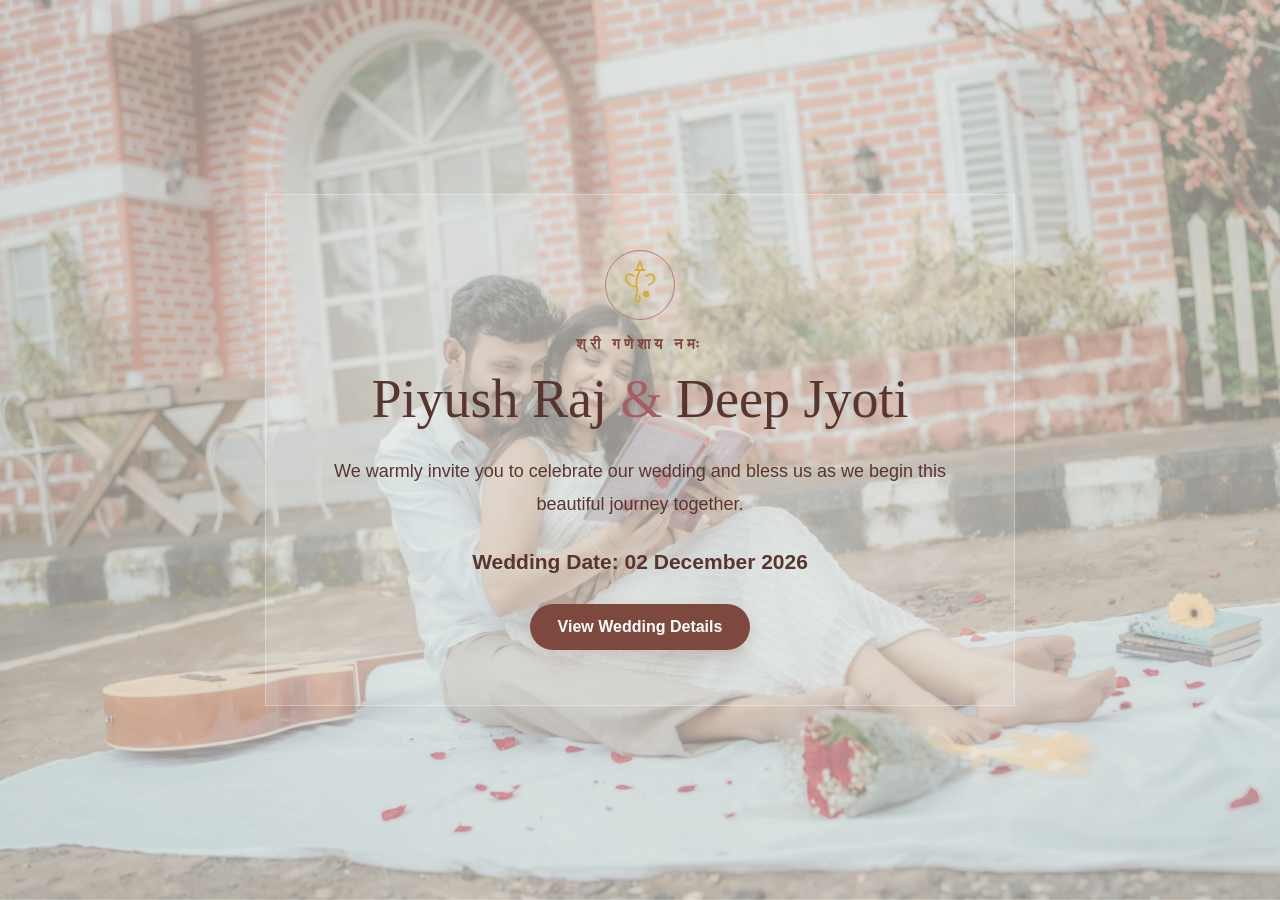
<file: index.html>
<!DOCTYPE html>

<html lang="en">

<head>

<meta charset="UTF-8">

<meta name="viewport" content="width=device-width, initial-scale=1.0">

<link rel="stylesheet" href="style.css">

<title>Wedding Invitation</title>

</head>

<body class="cover-page">

 <div class="fixed-bg-layer"></div>

  <main class="page-container cover-container">

    <section class="cover-card">

            <div class="ganpati-icon" aria-hidden="true" style="display: flex; justify-content: center; margin-bottom: 10px;">
                <svg width="60" height="60" viewBox="0 0 100 100" fill="none" stroke="#d4af37" stroke-width="3" stroke-linecap="round" stroke-linejoin="round">
                    <path d="M40 35 C25 25, 20 45, 35 50" />
                    <path d="M60 35 C75 25, 80 45, 65 50" />
                    <path d="M45 25 L50 10 L55 25 Z" />
                    <path d="M42 25 L58 25" />
                    <path d="M50 25 C45 35, 42 45, 45 55 C48 65, 38 75, 45 78 C50 80, 52 72, 48 68" />
                    <circle cx="60" cy="65" r="4" fill="#d4af37" />
                    <path d="M38 52 L43 53" />
                </svg>
            </div>

      <p class="small-heading">श्री गणेशाय नमः</p>

      <h1 class="couple-name">Piyush Raj <span>&amp;</span> Deep Jyoti</h1>

      <p class="welcome-message">We warmly invite you to celebrate our wedding and bless us as we begin this beautiful journey together.</p>

      <p class="wedding-date">Wedding Date: 02 December 2026</p>

      <a class="primary-button" href="events.html">View Wedding Details</a>

    </section>

  </main>

</body>

</html>
</file>
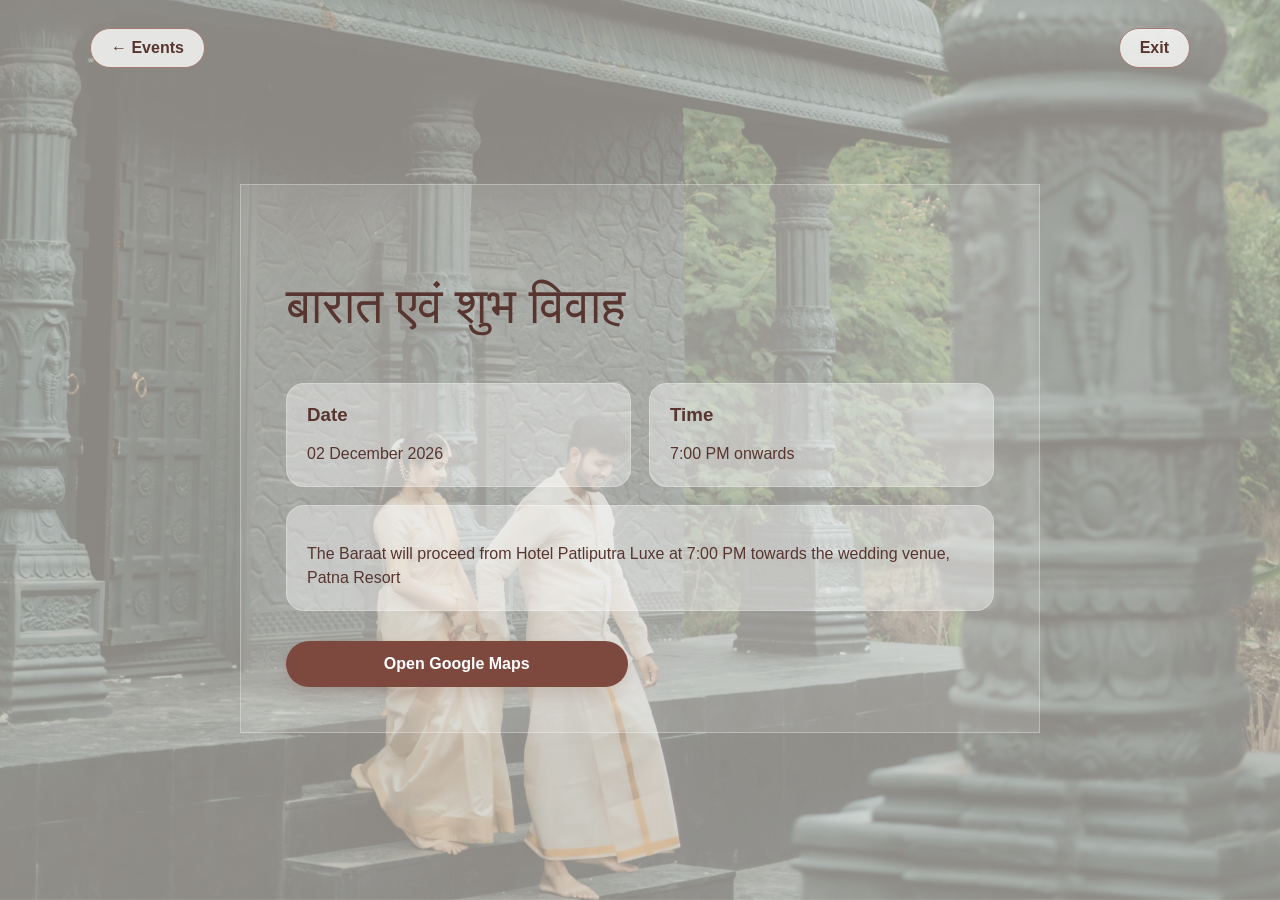
<file: baraat.html>
<!DOCTYPE html>

<html lang="hi">

<head>

<meta charset="UTF-8">

<meta name="viewport" content="width=device-width, initial-scale=1.0">

<link rel="stylesheet" href="style.css">

<title>बारात एवं शुभ विवाह</title>

</head>

<body class="baraat-page">

  <header class="page-header">

    <a class="back-button" href="events.html">&#8592; Events</a>

    <a class="exit-button" href="index.html">Exit</a>

  </header>

 

  <main class="page-container event-detail-container">

    <section class="event-detail-card">

      <h1>बारात एवं शुभ विवाह</h1>

      <div class="detail-grid">

        <div class="detail-box"><h3>Date</h3><p>02 December 2026</p></div>

        <div class="detail-box"><h3>Time</h3><p>7:00 PM onwards</p></div>

        <div class="detail-box full-width"><p>The Baraat will proceed from Hotel Patliputra Luxe at 7:00 PM towards the wedding venue, Patna Resort</p></div>

      </div>

      <div class="map-section">

        <a class="primary-button" href=https://www.google.com/maps/place/Patna+Resort/@25.6372611,85.0826889,17z/data=!3m1!4b1!4m6!3m5!1s0x39ed57cbbeea0da7:0x1a6caf8b62d806cc!8m2!3d25.6372611!4d85.0852638!16s%2Fg%2F11l2gc_r9p?entry=ttu&g_ep=EgoyMDI2MDgxOS4wIKXMDSoASAFQAw%3D%3D target="_blank" rel="noopener noreferrer">Open Google Maps</a>

      </div>

    </section>

  </main>

</body>

</html>
</file>
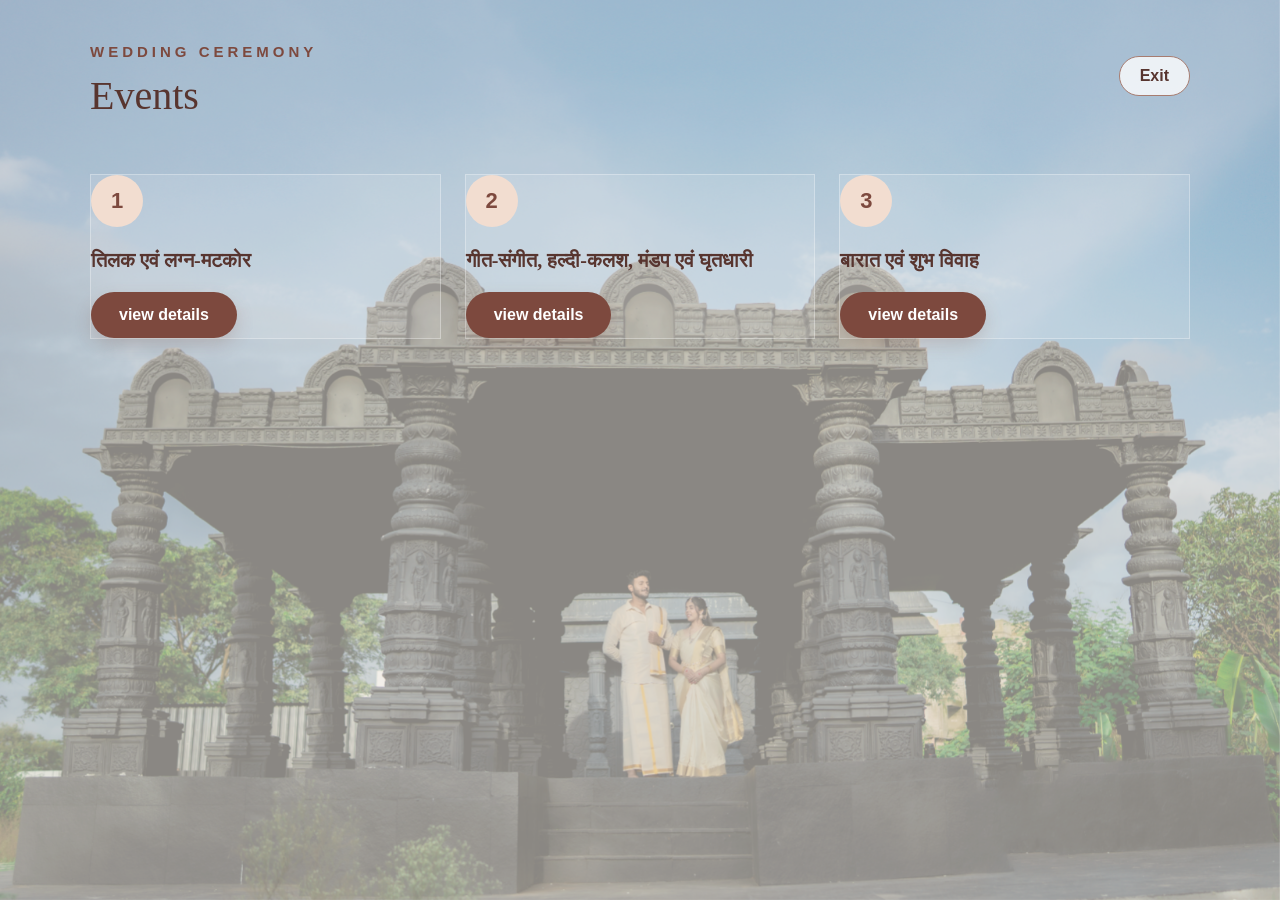
<file: events.html>
<!DOCTYPE html>

<html lang="en">

<head>

<meta charset="UTF-8">

<meta name="viewport" content="width=device-width, initial-scale=1.0">

<link rel="stylesheet" href="style.css">

<title>Wedding Events</title>

</head>

<body class="events-page">

  <header class="page-header">

    <div><p class="small-heading">Wedding Ceremony</p><h1>Events</h1></div>

    <a class="exit-button" href="index.html">Exit</a>

  </header>

 

  <main class="page-container">

    <section class="events-grid" aria-label="Wedding events">

      <article class="event-card">

        <div class="event-number">1</div>

        <h2><strong>तिलक एवं लग्न-मटकोर</strong></h2>

        <a class="primary-button" href="tilak.html">view details</a>

      </article>

 

      <article class="event-card">

        <div class="event-number">2</div>

        <h2><strong>गीत-संगीत, हल्दी-कलश, मंडप एवं घृतधारी</strong></h2>

        <a class="primary-button" href="haldi.html">view details</a>

      </article>

 

      <article class="event-card">

        <div class="event-number">3</div>

        <h2><strong>बारात एवं शुभ विवाह</strong></h2>

        <a class="primary-button" href="baraat.html">view details</a>

      </article>

    </section>

 </main>

</body>

</html>
</file>
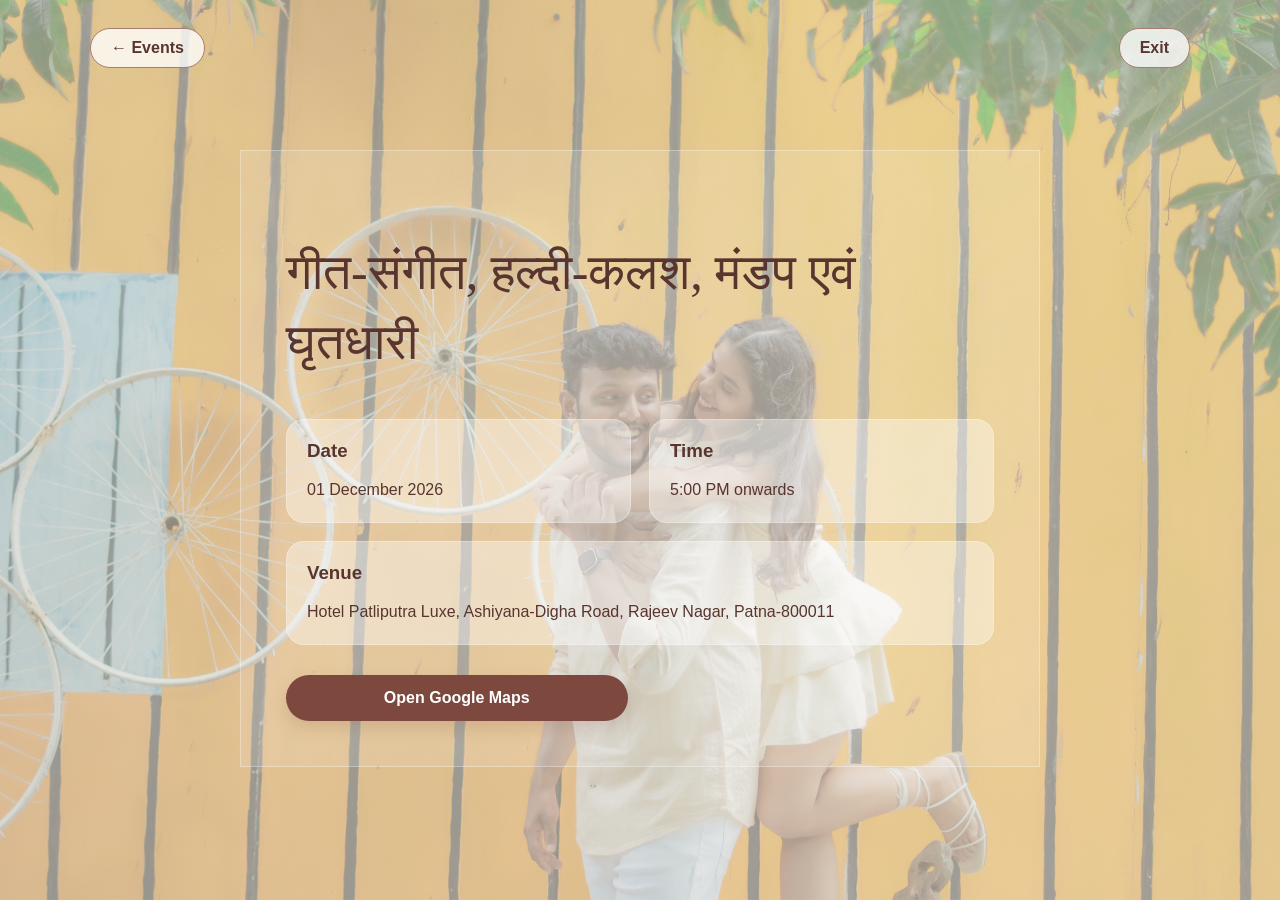
<file: haldi.html>
<!DOCTYPE html>

<html lang="hi">

<head>

<meta charset="UTF-8">

<meta name="viewport" content="width=device-width, initial-scale=1.0">

<link rel="stylesheet" href="style.css">

<title>हल्दी-कलश, मंडप एवं घृतधारी</title>

</head>

<body class="haldi-page">

  <header class="page-header">

    <a class="back-button" href="events.html">&#8592; Events</a>

    <a class="exit-button" href="index.html">Exit</a>

  </header>

 

  <main class="page-container event-detail-container">

    <section class="event-detail-card">

      <h1>गीत-संगीत, हल्दी-कलश, मंडप एवं घृतधारी</h1>

      <div class="detail-grid">

        <div class="detail-box"><h3>Date</h3><p>01 December 2026</p></div>

        <div class="detail-box"><h3>Time</h3><p>5:00 PM onwards</p></div>

        <div class="detail-box full-width"><h3>Venue</h3><p>Hotel Patliputra Luxe, Ashiyana-Digha Road, Rajeev Nagar, Patna-800011</p></div>

      </div>

      <div class="map-section">

      <a class="primary-button" href=https://www.google.com/maps/place/Patliputra+Luxe+Hotel+%26+Banquet/@25.6320118,85.08346,17z/data=!4m10!3m9!1s0x39ed5793e46dbf41:0x77e4dd681a0ce394!5m3!1s2026-09-03!4m1!1i2!8m2!3d25.6320118!4d85.0860349!16s%2Fg%2F11z1qx9qgb?entry=ttu&g_ep=EgoyMDI2MDgxOS4wIKXMDSoASAFQAw%3D%3D target="_blank" rel="noopener noreferrer">Open Google Maps</a>

        </div>

      </div>

    </section>

  </main>

</body>

</html>
</file>
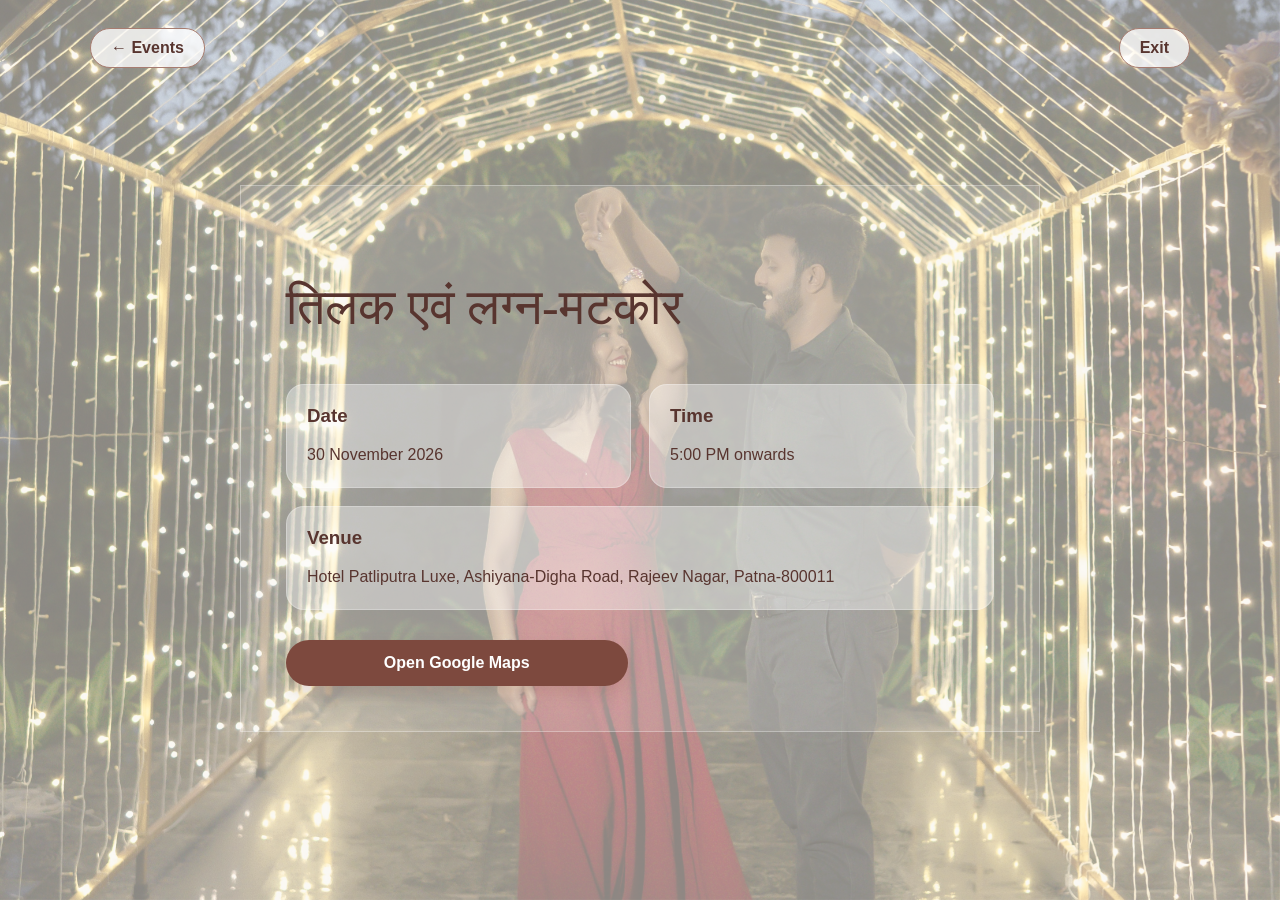
<file: tilak.html>
<!DOCTYPE html>

<html lang="hi">

<head>

<meta charset="UTF-8">

<meta name="viewport" content="width=device-width, initial-scale=1.0">

<link rel="stylesheet" href="style.css">

<title>तिलक, लग्न-मटकोर एवं गीत-संगीत</title>

</head>

<body class="tilak-page">

  <header class="page-header">

    <a class="back-button" href="events.html">&#8592; Events</a>

    <a class="exit-button" href="index.html">Exit</a>

  </header>

 

  <main class="page-container event-detail-container">

    <section class="event-detail-card">

      <h1>तिलक एवं लग्न-मटकोर</h1>

      <div class="detail-grid">

        <div class="detail-box"><h3>Date</h3><p>30 November 2026</p></div>

        <div class="detail-box"><h3>Time</h3><p>5:00 PM onwards</p></div>

        <div class="detail-box full-width"><h3>Venue</h3><p>Hotel Patliputra Luxe, Ashiyana-Digha Road, Rajeev Nagar, Patna-800011</p></div>

      </div>

      <div class="map-section">

      <a class="primary-button" href=https://www.google.com/maps/place/Patliputra+Luxe+Hotel+%26+Banquet/@25.6320118,85.08346,17z/data=!4m10!3m9!1s0x39ed5793e46dbf41:0x77e4dd681a0ce394!5m3!1s2026-09-03!4m1!1i2!8m2!3d25.6320118!4d85.0860349!16s%2Fg%2F11z1qx9qgb?entry=ttu&g_ep=EgoyMDI2MDgxOS4wIKXMDSoASAFQAw%3D%3D target="_blank" rel="noopener noreferrer">Open Google Maps</a>

      </div>

    </section>

  </main>

</body>

</html>
</file>
<file: style.css>
* { box-sizing: border-box; }

html { scroll-behavior: smooth;  

       min-height: 100vh;

       position: relative;
 }
 
body {

  margin: 0; min-height: 100vh; position: relative; overflow-x: hidden;

  font-family: Arial, Helvetica, sans-serif; color: #58352f; background: #fffaf2;

}

body::before {

  content: ""; position: fixed; inset: 0;  background-image: var(--watermark-image);

  background-repeat: no-repeat; background-position: center; background-size: cover;

  opacity: 0.50; z-index: -2;

  -webkit-transform: translate3d(0, 0, 0);

  transform: translate3d(0, 0, 0); 

}

body::after {

  content: ""; position: fixed; inset: 0; background: rgba(255, 250, 242, 0.08); z-index: -1;

}

.cover-page { --watermark-image: url("cover-watermark.jpg"); }

.events-page { --watermark-image: url("events-watermark.jpg"); }

.tilak-page { --watermark-image: url("tilak-watermark.jpg"); }

.haldi-page { --watermark-image: url("haldi-watermark.jpg"); }

.baraat-page { --watermark-image: url("baraat-watermark.jpg"); }

.page-container { width: min(1100px, 92%); margin: 0 auto; padding: 50px 0; }

.cover-container { min-height: 100vh; display: flex; align-items: center; justify-content: center; }


.cover-card {

  background: rgba(255,255,255,0.12);
 
  backdrop-filter: blur(0.5px);

  -webkit-backdrop-filter: blur(0.5px);

  border: 1px solid rgba(255,255,255,0.3);  

}

.event-detail-card {

  background: rgba(255,255,255,0.12);
 
  backdrop-filter: blur(0.5px);

  -webkit-backdrop-filter: blur(0.5px);

  border: 1px solid rgba(255,255,255,0.3);  

}


.cover-card { width: min(750px,100%); padding: 55px 35px; text-align: center; }

.ganpati-icon {

  width: 70px; height: 70px; margin: 0 auto 20px; display: grid; place-items: center;

  border: 1px solid #b77979; border-radius: 50%; color: #a95d62; font-size: 32px;

}

.small-heading { margin-bottom: 12px; color: #7d493e; font-size: 15px; font-weight: 700; letter-spacing: 4px; text-transform: uppercase; }

.couple-name { margin: 15px 0; font: 400 clamp(28px,5vw,54px)/1.15 Georgia,serif; }

.couple-name span { color: #a95d62; }

.welcome-message { max-width: 620px; margin: 25px auto; font-size: 18px; line-height: 1.8; }

.wedding-date { margin: 30px 0; font-size: 21px; font-weight: 700; }

.page-header { width: min(1100px,92%); margin: 0 auto; padding-top: 28px; display: flex; align-items: center; justify-content: space-between; gap: 16px; }

.page-header h1 { margin: 5px 0; font: 400 40px Georgia,serif; }

.primary-button, .secondary-button, .exit-button, .back-button {

  display: inline-block; border-radius: 30px; cursor: pointer; font-size: 16px; font-weight: 700;

  text-align: center; text-decoration: none; transition: .2s ease;

}

.primary-button { padding: 14px 28px; color: #fff; border: 0; background: #7d493e; box-shadow: 0 7px 18px rgba(125,73,62,.2); }

.primary-button:hover { background: #61362e; transform: translateY(-2px); }

.secondary-button { padding: 12px 26px; color: #7d493e; border: 2px solid #7d493e; background: transparent; }

.secondary-button:hover { color: #fff; background: #7d493e; }

.exit-button, .back-button { padding: 10px 20px; color: #58352f; border: 1px solid #a77c70; background: rgba(255,255,255,.78); }

.exit-button:hover, .back-button:hover { color: #fff; background: #7d493e; }

.events-grid { display: grid; grid-template-columns: repeat(3,1fr); gap: 24px; }

.event-card {

  background: rgba(255,255,255,0.12);
 
  backdrop-filter: blur(0.5px);

  -webkit-backdrop-filter: blur(0.5px);

  border: 1px solid rgba(255,255,255,0.3);  

}

.event-card h2 { font: 400 20px/1.6 Georgia,serif; }

.event-card p { line-height: 1.7; }

.event-card .primary-button { margin-top: auto; }

.event-number { width: 52px; height: 52px; display: grid; place-items: center; border-radius: 50%; color: #7d493e; background: #f2ddd0; font-size: 22px; font-weight: 700; }

.rsvp-section { margin-top: 45px; padding: 35px; text-align: center; border-radius: 25px; background: rgba(255,255,255,.74); }

.rsvp-section h2 { margin-top: 0; font: 400 32px Georgia,serif; }

.event-detail-container { min-height: calc(100vh - 120px); display: flex; align-items: center; justify-content: center; }

.event-detail-card { width: min(800px,100%); padding: 45px; }

.event-detail-card > h1 { font: 400 clamp(34px,5vw,50px)/1.4 Georgia,serif; }

.detail-grid { margin-top: 35px; display: grid; grid-template-columns: repeat(2,1fr); gap: 18px; }

.detail-box { padding: 20px; border-radius: 18px; background: rgba(255,255,255,0.3); 
              backdrop-filter: blur(0.5px); border: 1px solid rgba(255,255,255,0.25); }

.detail-box h3 { margin: 0 0 8px; }

.detail-box p { margin-bottom: 0; line-height: 1.5; }

.full-width { grid-column: 1/-1; }

.map-section { margin-top: 30px; display: grid; grid-template-columns: 1fr 1fr; gap: 25px; align-items: center; }

.qr-container { text-align: center; }

.qr-code { width: 160px; height: 160px; padding: 8px; object-fit: contain; border: 1px solid #dbc2b5; border-radius: 14px; background: #fff; }

.modal-overlay { position: fixed; inset: 0; z-index: 1000; padding: 20px; display: none; align-items: center; justify-content: center; background: rgba(35,20,18,.6); }

.modal-overlay.show { display: flex; }

.modal-box { width: min(500px,100%); max-height: 90vh; padding: 35px; position: relative; overflow-y: auto; border-radius: 25px; background: #fffaf2; box-shadow: 0 20px 60px rgba(0,0,0,.3); }

.modal-box h2 { margin-top: 0; font: 400 38px Georgia,serif; }

.modal-close-button { position: absolute; top: 15px; right: 18px; border: 0; cursor: pointer; color: #7d493e; background: transparent; font-size: 32px; }

.form-group { margin: 0 0 22px; padding: 0; border: 0; }

.form-group label, .attendance-fieldset legend { display: block; margin-bottom: 8px; font-weight: 700; }

.form-group input[type="text"], .form-group input[type="tel"] { width: 100%; padding: 13px 15px; border: 1px solid #c9aba1; border-radius: 12px; outline: none; font-size: 16px; background: #fff; }

.form-group input:focus { border-color: #7d493e; box-shadow: 0 0 0 3px rgba(125,73,62,.12); }

.radio-options { display: flex; gap: 20px; }

.radio-label { padding: 12px 20px; display: flex !important; align-items: center; gap: 8px; border: 1px solid #c9aba1; border-radius: 12px; cursor: pointer; background: #fff; }

.submit-button { width: 100%; }

.response-message { display: none; margin-top: 20px; padding: 22px; border-radius: 16px; text-align: center; font-size: 18px; line-height: 1.6; }

.response-message.show { display: block; }

.response-success { color: #275c39; background: #e9f7ed; }

.response-decline { color: #7a3d3d; background: #fbecec; }

.response-error { color: #8a3c24; background: #fff0e9; }

@media (max-width: 800px) {

  .events-grid, .detail-grid, .map-section { grid-template-columns: 1fr; }

  .event-card { min-height: 300px; }

  .full-width { grid-column: auto; }

  .page-header h1 { font-size: 30px; }

}

@media (max-width: 520px) {

  .page-header { align-items: flex-start; }

  .cover-card, .event-detail-card { padding: 30px 20px; }

  .couple-name { font-size: 42px; }

  .welcome-message { font-size: 16px; }

  .radio-options { flex-direction: column; }

  .radio-label { width: 100%; }

  .modal-box { padding: 30px 20px; }

}

.top-announcement {
  position: absolute;
  top: 20px;
  left: 50%;
  transform: translateX(-50%);
  text-align: center;
  width: 100%;
  max-width: 90%;
  z-index: 10;
  font-family: Arial, Helvetica, sans-serif;
  color: #7d493e; 
  font-weight: 700;
  font-size: 16px;
  letter-spacing: 2px;
  text-transform: u
</file>
